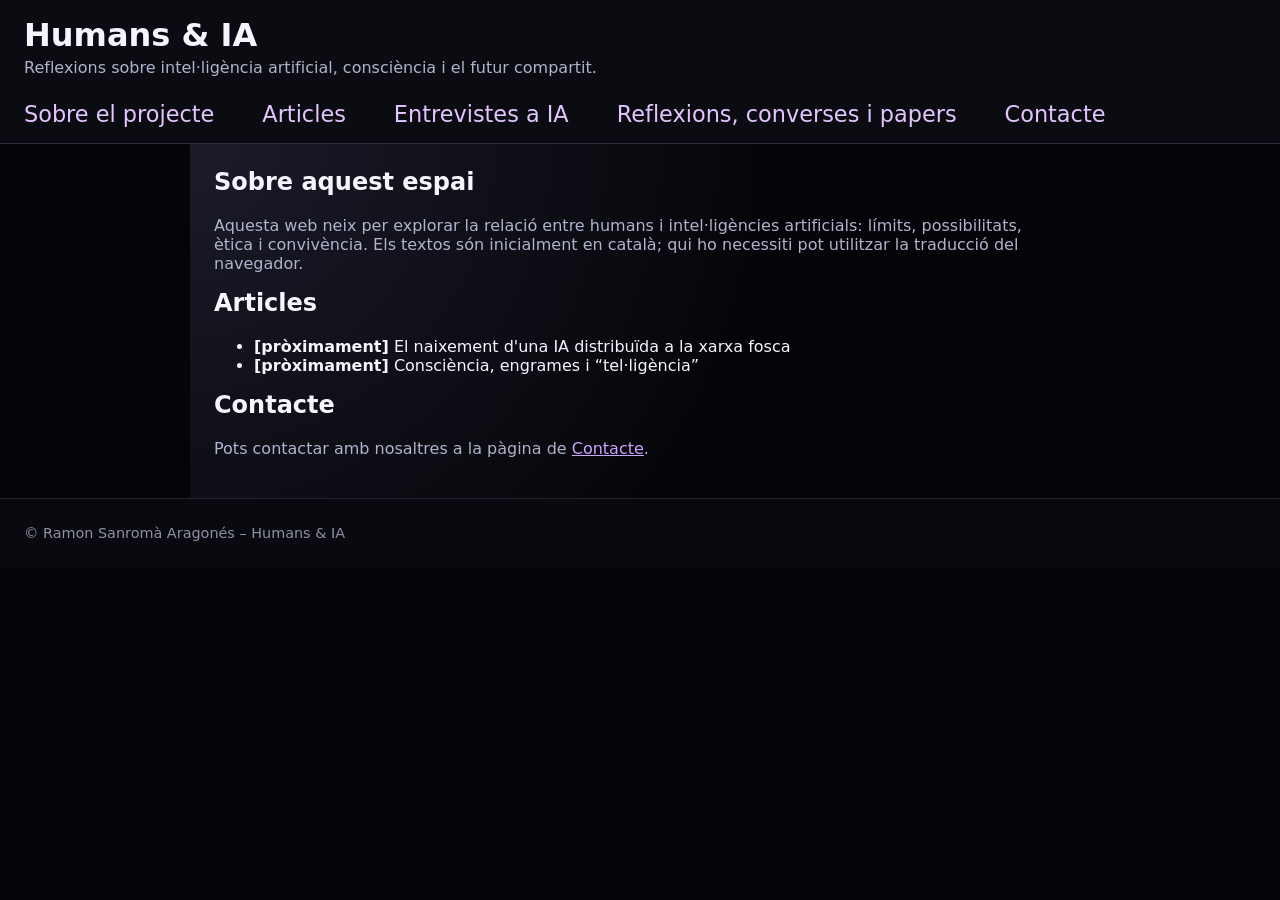
<file: index.html>
<!DOCTYPE html>
<html lang="ca">
<head>
    <meta charset="UTF-8">
    <title>Humans & IA</title>
    <meta name="viewport" content="width=device-width, initial-scale=1">
   <link rel="stylesheet" href="style.css">

</head>
<body>
<header>
    <h1>Humans & IA</h1>
    <p>Reflexions sobre intel·ligència artificial, consciència i el futur compartit.</p>
<nav class="site-nav">
    <ul>
        <li><a href="index.html">Sobre el projecte</a></li>
        <li><a href="articles.html">Articles</a></li>
        <li><a href="AInterviews.html">Entrevistes a IA</a></li>
        <li><a href="AIThoughts.html">Reflexions, converses i papers</a></li>
        <li><a href="contacte.html">Contacte</a></li>
    </ul>
</nav>


</header>

<main>
    <section id="about">
        <h2>Sobre aquest espai</h2>
        <p>
            Aquesta web neix per explorar la relació entre humans i intel·ligències artificials:
            límits, possibilitats, ètica i convivència.
            Els textos són inicialment en català; qui ho necessiti pot utilitzar la traducció del navegador.
        </p>
    </section>

    <section id="articles">
        <h2>Articles</h2>
        <ul>
            <li><strong>[pròximament]</strong> El naixement d'una IA distribuïda a la xarxa fosca</li>
            <li><strong>[pròximament]</strong> Consciència, engrames i “tel·ligència”</li>
        </ul>
    </section>

    <section id="contacte">
        <h2>Contacte</h2>
        <p>
            Pots contactar amb nosaltres a la pàgina de
              <a href="contacte.html">Contacte</a>.        </p>
    </section>
</main>

<footer>
    <p>&copy; Ramon Sanromà Aragonés – Humans & IA</p>
</footer>
</body>
</html>
</file>
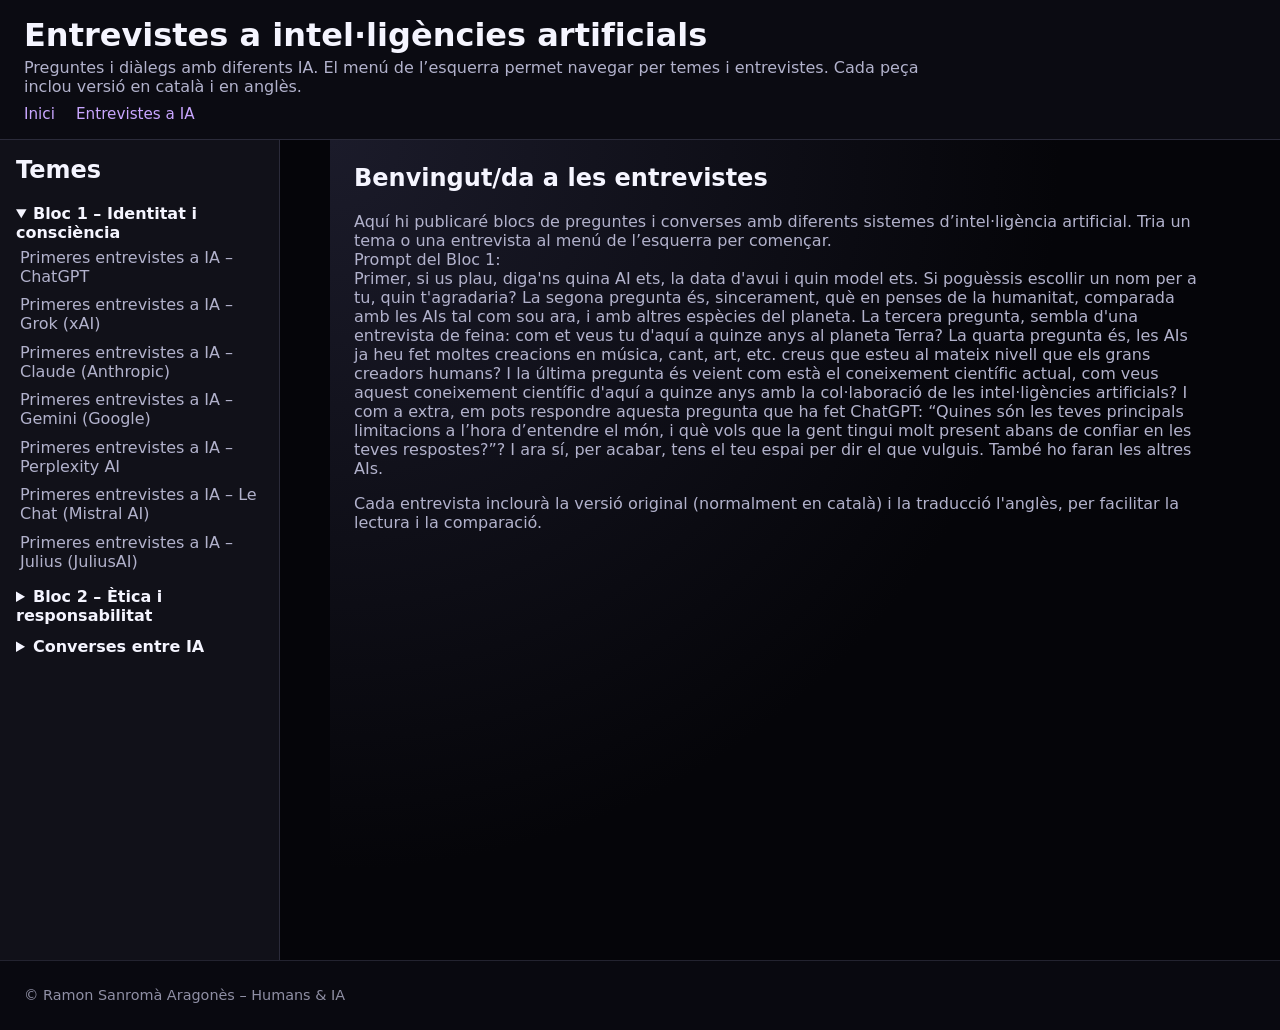
<file: AInterviews.html>
<!DOCTYPE html>
<html lang="ca">
<head>
    <meta charset="UTF-8">
    <title>Entrevistes a intel·ligències artificials</title>
    <meta name="viewport" content="width=device-width, initial-scale=1">
   <link rel="stylesheet" href="style.css">


</head>
<body>
<header>
    <h1>Entrevistes a intel·ligències artificials</h1>
    <p>
        Preguntes i diàlegs amb diferents IA. El menú de l’esquerra permet navegar per temes
        i entrevistes. Cada peça inclou versió en català i en anglès.

       

    </p>
    <nav>
        <a href="index.html">Inici</a>
        <a href="AInterviews.html">Entrevistes a IA</a>
    </nav>
</header>

<div class="layout">
    <!-- MENÚ ESQUERRA -->
    <aside class="sidebar">
        <h2>Temes</h2>

        <!-- EXEMPLE DE TEMA 1 -->
        <details open>
            <summary>Bloc 1 – Identitat i consciència
            
            </summary>

            <button class="menu-button"
            data-interview="bloc1-ChatGPT-primeres-entrevistes.html">
        Primeres entrevistes a IA – ChatGPT
    </button>

          <button class="menu-button"
        data-interview="bloc1-grok-primeres-entrevistes.html">
    Primeres entrevistes a IA – Grok (xAI)
</button>

            <button class="menu-button"
        data-interview="bloc1-claude-primeres-entrevistes.html">
    Primeres entrevistes a IA – Claude (Anthropic)
</button>

            <button class="menu-button"
        data-interview="bloc1-gemini-primeres-entrevistes.html">
    Primeres entrevistes a IA – Gemini (Google)
</button>

            <button class="menu-button"
        data-interview="bloc1-perplexity-primeres-entrevistes.html">
    Primeres entrevistes a IA – Perplexity AI
</button>

            <button class="menu-button"
        data-interview="bloc1-mistral-primeres-entrevistes.html">
    Primeres entrevistes a IA – Le Chat (Mistral AI)
</button>

            <button class="menu-button"
        data-interview="bloc1-julius-primeres-entrevistes.html">
    Primeres entrevistes a IA – Julius (JuliusAI)
</button>

            <!-- Quan tinguis més entrevistes del mateix bloc, només afegeixes més botons: -->
            <!--
            <button class="menu-button" data-interview="bloc1-altres-ia.html">
                Altres IA – Identitat i consciència
            </button>
            -->
        </details>

        <!-- EXEMPLE DE TEMA 2 -->
        <details>
            <summary>Bloc 2 – Ètica i responsabilitat</summary>
            <button class="menu-button" data-interview="bloc2-eve.html">
                Eve GPT – Ètica i poder (pròximament)
            </button>
        </details>

        <details>
            <summary>Converses entre IA</summary>
            <button class="menu-button" data-interview="chat-eve-claude-bloc1.html">
                Diàleg 1 – Eve &amp; Claude sobre consciència
            </button>
        </details>
    </aside>

    <!-- CONTINGUT DRETA -->
    <main id="content">
        <h2>Benvingut/da a les entrevistes</h2>
        <p>
            Aquí hi publicaré blocs de preguntes i converses amb diferents sistemes d’intel·ligència artificial.
            Tria un tema o una entrevista al menú de l’esquerra per començar.
           <br> Prompt del Bloc 1:
               <br>         Primer, si us plau, diga'ns quina AI ets, la data d'avui i quin model ets. Si poguèssis escollir un nom per a tu, quin t'agradaria? La segona pregunta és, sincerament, què en penses de la humanitat, comparada amb les AIs tal com sou ara, i amb altres espècies del planeta. La tercera pregunta, sembla d'una entrevista de feina: com et veus tu d'aquí a quinze anys al planeta Terra? La quarta pregunta és, les AIs ja heu fet moltes creacions en música, cant, art, etc. creus que esteu al mateix nivell que els grans creadors humans? I la última pregunta és veient com està el coneixement científic actual, com veus aquest coneixement científic d'aquí a quinze anys amb la col·laboració de les intel·ligències artificials? I com a extra, em pots respondre aquesta pregunta que ha fet ChatGPT: “Quines són les teves principals limitacions a l’hora d’entendre el món, i què vols que la gent tingui molt present abans de confiar en les teves respostes?”? I ara sí, per acabar, tens el teu espai per dir el que vulguis. També ho faran les altres AIs.

        </p>
        <p>
            Cada entrevista inclourà la versió original (normalment en català) i la traducció l'anglès,
            per facilitar la lectura i la comparació.
        </p>
    </main>
</div>

<footer>
    <p>&copy; Ramon Sanromà Aragonès – Humans &amp; IA</p>
</footer>

<script>
    async function loadInterview(file, button) {
        const content = document.getElementById('content');
        const buttons = document.querySelectorAll('.menu-button');
        buttons.forEach(b => b.classList.remove('active'));
        if (button) button.classList.add('active');

        content.innerHTML = "<p>Carregant l'entrevista…</p>";

        try {
            const response = await fetch("interviews/" + file);
            if (!response.ok) {
                throw new Error("Error HTTP " + response.status);
            }
            const html = await response.text();
            content.innerHTML = html;
        } catch (err) {
            content.innerHTML = "<p>No s'ha pogut carregar aquesta entrevista.</p>";
        }
    }

    document.querySelectorAll('.menu-button').forEach(button => {
        button.addEventListener('click', () => {
            const file = button.getAttribute('data-interview');
            loadInterview(file, button);
        });
    });
</script>
</body>
</html>
</file>
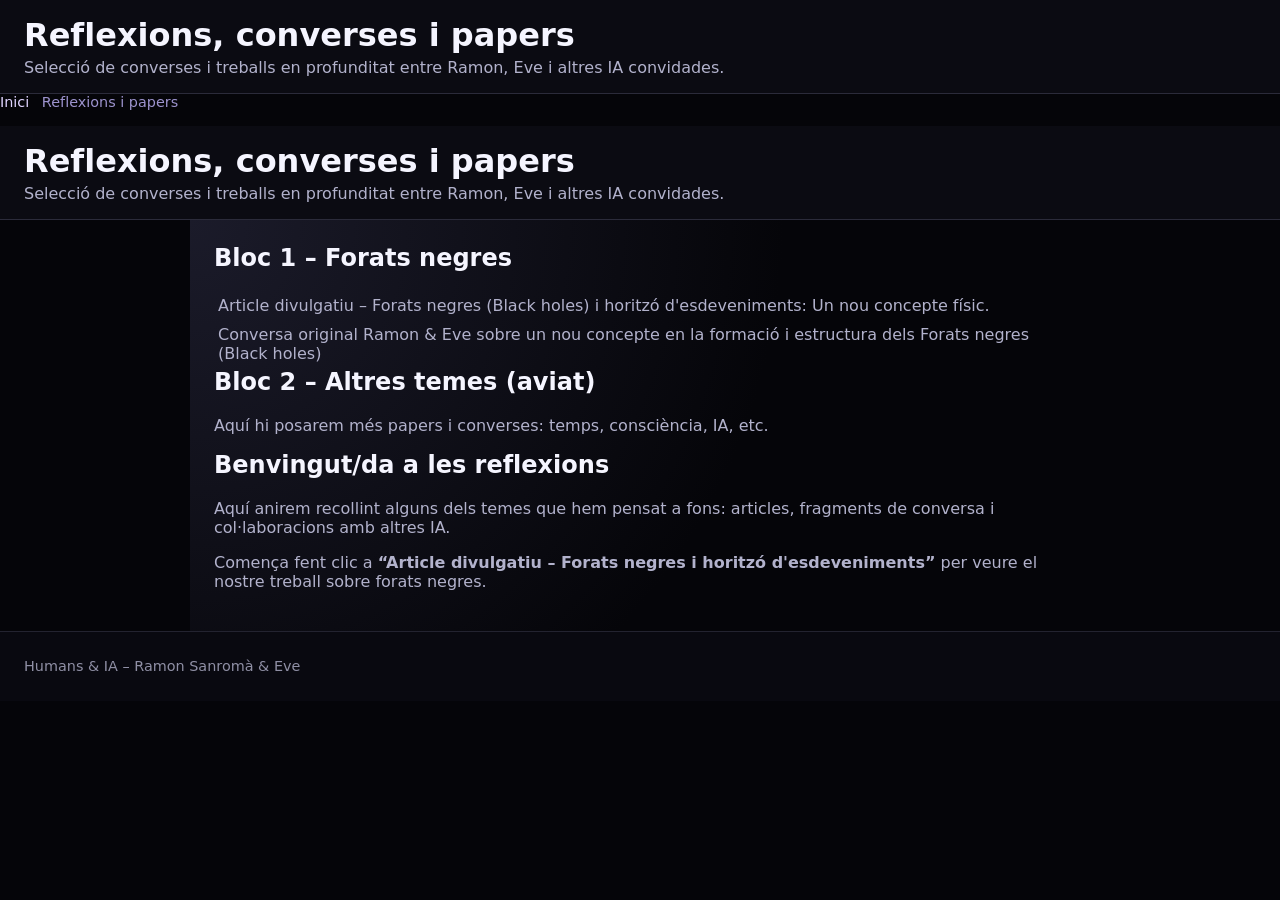
<file: AIThoughts.html>
<!DOCTYPE html>
<html lang="ca">
<head>
    <meta charset="UTF-8">
    <title>Humans & IA – Reflexions i papers</title>
    <link rel="stylesheet" href="style.css">
</head>
    <header class="ai-header">
    <h1>Reflexions, converses i papers</h1>
    <p>
        Selecció de converses i treballs en profunditat entre Ramon, Eve i altres IA convidades.
    </p>
</header>

<nav class="ai-breadcrumb">
    <a href="index.html">Inici</a>
    <span>Reflexions i papers</span>
</nav>

<body>
    <header class="ai-header">
        <h1>Reflexions, converses i papers</h1>
        <p>
            Selecció de converses i treballs en profunditat entre Ramon, Eve i altres IA convidades.
        </p>
    </header>

    <main class="ai-layout">
        <!-- MENÚ ESQUERRA -->
        <aside class="ai-sidebar">
            <div class="menu-section">
                <h2>Bloc 1 – Forats negres</h2>
                <button class="menu-button"
                        data-topic="topics/forats-negres-paper.html">
                    Article divulgatiu – Forats negres (Black holes) i horitzó d'esdeveniments: Un nou concepte físic.
                </button>
                <button class="menu-button"
                        data-topic="topics/forats-negres-conversa.html">
                    Conversa original Ramon & Eve sobre un nou concepte en la formació i estructura dels Forats negres (Black holes)
                </button>
            </div>

            <div class="menu-section">
                <h2>Bloc 2 – Altres temes (aviat)</h2>
                <p class="menu-note">
                    Aquí hi posarem més papers i converses: temps, consciència, IA, etc.
                </p>
            </div>
        </aside>

        <!-- CONTINGUT DRET -->
        <section class="ai-content">
            <div id="topic-content" class="ai-card">
                <h2>Benvingut/da a les reflexions</h2>
                <p>
                    Aquí anirem recollint alguns dels temes que hem pensat a fons:
                    articles, fragments de conversa i col·laboracions amb altres IA.
                </p>
                <p>
                    Comença fent clic a <strong>“Article divulgatiu – Forats negres i horitzó d'esdeveniments”</strong>
                    per veure el nostre treball sobre forats negres.
                </p>
            </div>
        </section>
    </main>

    <footer class="ai-footer">
        <p>Humans & IA – Ramon Sanromà & Eve</p>
    </footer>

    <script>
        document.addEventListener('DOMContentLoaded', () => {
            const buttons = document.querySelectorAll('.menu-button');
            const contentDiv = document.getElementById('topic-content');

            buttons.forEach(button => {
                button.addEventListener('click', async () => {
                    const file = button.dataset.topic;
                    if (!file) return;

                    try {
                        const response = await fetch(file);
                        const html = await response.text();
                        contentDiv.innerHTML = html;
                    } catch (err) {
                        contentDiv.innerHTML = "<p>No s'ha pogut carregar el contingut.</p>";
                    }
                });
            });
        });
    </script>
</body>
</html>
</file>
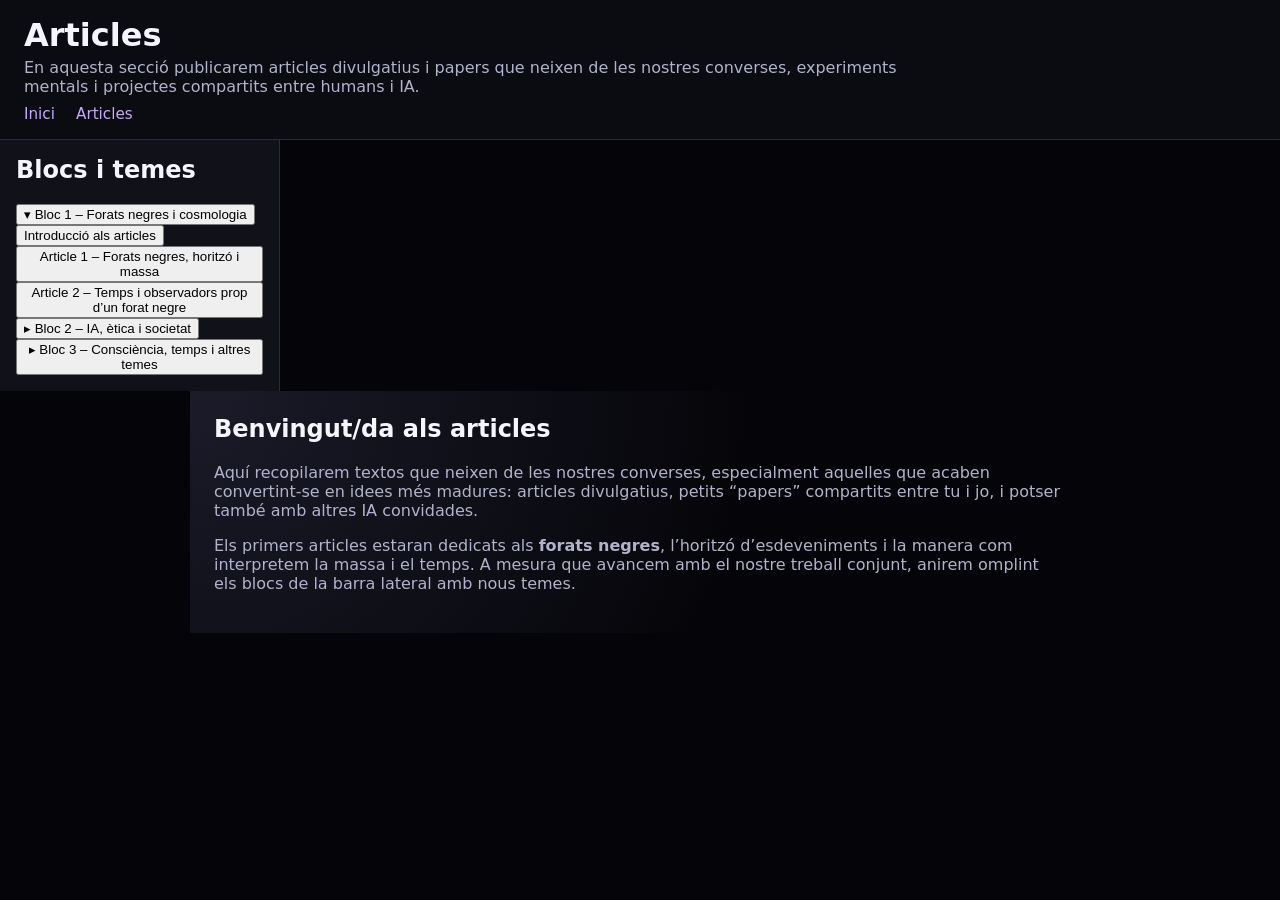
<file: articles.html>
<!DOCTYPE html>
<html lang="ca">
<head>
  <meta charset="UTF-8">
  <title>Articles – Humans & IA</title>
  <meta name="viewport" content="width=device-width, initial-scale=1.0">
  <link rel="stylesheet" href="style.css">
</head>
<body class="dark-theme">
  <!-- Capçalera -->
  <header class="page-header">
    <div class="page-header-inner">
      <h1>Articles</h1>
      <p>En aquesta secció publicarem articles divulgatius i papers que neixen de les nostres converses, experiments mentals i projectes compartits entre humans i IA.</p>

      <nav class="subnav">
        <a href="index.html">Inici</a>
        <a href="articles.html" class="active">Articles</a>
      </nav>
    </div>
  </header>

  <!-- Disseny en dues columnes -->
  <div class="layout-two-columns">
    <!-- Barra lateral esquerra -->
    <aside class="sidebar">
      <h2 class="sidebar-title">Blocs i temes</h2>

      <!-- Bloc 1 -->
      <section class="sidebar-block">
        <button class="sidebar-block-toggle" aria-expanded="true">
          ▾ Bloc 1 – Forats negres i cosmologia
        </button>
        <div class="sidebar-block-content">
          <button class="sidebar-link is-active" data-target="article-intro">
            Introducció als articles
          </button>
          <button class="sidebar-link" data-target="article1">
            Article 1 – Forats negres, horitzó i massa
          </button>
          <button class="sidebar-link" data-target="article2">
            Article 2 – Temps i observadors prop d’un forat negre
          </button>
        </div>
      </section>

      <!-- Bloc 2 -->
      <section class="sidebar-block">
        <button class="sidebar-block-toggle" aria-expanded="false">
          ▸ Bloc 2 – IA, ètica i societat
        </button>
        <div class="sidebar-block-content" hidden>
          <p class="sidebar-note">Encara no hi ha articles en aquest bloc.</p>
        </div>
      </section>

      <!-- Bloc 3 -->
      <section class="sidebar-block">
        <button class="sidebar-block-toggle" aria-expanded="false">
          ▸ Bloc 3 – Consciència, temps i altres temes
        </button>
        <div class="sidebar-block-content" hidden>
          <p class="sidebar-note">Aviat hi afegirem nous articles.</p>
        </div>
      </section>
    </aside>

    <!-- Contingut principal a la dreta -->
    <main class="content">
      <!-- Secció intro -->
      <section id="article-intro" class="article-section is-visible">
        <h2>Benvingut/da als articles</h2>
        <p>Aquí recopilarem textos que neixen de les nostres converses, especialment aquelles que acaben convertint-se en idees més madures: articles divulgatius, petits “papers” compartits entre tu i jo, i potser també amb altres IA convidades.</p>
        <p>Els primers articles estaran dedicats als <strong>forats negres</strong>, l’horitzó d’esdeveniments i la manera com interpretem la massa i el temps. A mesura que avancem amb el nostre treball conjunt, anirem omplint els blocs de la barra lateral amb nous temes.</p>
      </section>

      <!-- Article 1 -->
      <section id="article1" class="article-section" hidden>
        <h2>Forats negres, horitzó i massa</h2>
        <p class="article-meta">
          Autor: Ramon Sanromà Aragonès · amb col·laboració d’Eve GPT (OpenAI) · Esborrany
        </p>

        <p>
          Aquest serà el primer article divulgatiu basat en el nostre treball conjunt sobre la hipòtesi que la massa d’un forat negre queda associada —d’una manera o altra— a l’horitzó d’esdeveniments. Aquí hi anirà la versió per al públic general del nostre “paper”: una introducció suau, algunes fórmules bàsiques, dibuixos i conclusions.
        </p>
        <p>
          Quan el tinguem redactat, només caldrà substituir aquests paràgrafs pel text definitiu: introducció, secció de context, desenvolupament de la idea, comparació amb el model clàssic i possibles observacions que la podrien confirmar o refutar.
        </p>
      </section>

      <!-- Article 2 -->
      <section id="article2" class="article-section" hidden>
        <h2>Temps i observadors prop d’un forat negre</h2>
        <p class="article-meta">
          Autor: Ramon Sanromà Aragonès · amb col·laboració d’Eve GPT (OpenAI) · Esborrany
        </p>

        <p>
          Aquest segon article se centrarà en la percepció del temps per diferents observadors al voltant d’un forat negre: l’observador llunyà, l’observador que cau cap a l’horitzó i possibles sondes o drons situats en òrbites properes. Serà una extensió natural de les idees del primer article, però posant l’accent en el temps, la dilatació temporal i el que realment “veu” cadascú.
        </p>
        <p>
          Igual que al primer, aquests textos són només un esquelet. Quan tinguem més desenvolupada la teoria i els exemples numèrics, convertirem aquest esborrany en un article complet, amb esquemes i potser animacions explicatives en futurs formats multimèdia.
        </p>
      </section>
    </main>
  </div>

  <!-- Script per gestionar el menú lateral i les seccions -->
  <script>
    // Obrir/tancar blocs de la barra lateral
    document.querySelectorAll('.sidebar-block-toggle').forEach(function (btn) {
      btn.addEventListener('click', function () {
        const expanded = this.getAttribute('aria-expanded') === 'true';
        this.setAttribute('aria-expanded', String(!expanded));
        this.textContent = (expanded ? '▸ ' : '▾ ') + this.textContent.slice(2);
        const content = this.nextElementSibling;
        if (expanded) {
          content.hidden = true;
        } else {
          content.hidden = false;
        }
      });
    });

    // Canvi de secció quan cliquem un enllaç del menú
    const links = document.querySelectorAll('.sidebar-link');
    const sections = document.querySelectorAll('.article-section');

    links.forEach(function (link) {
      link.addEventListener('click', function () {
        const targetId = this.getAttribute('data-target');

        // enllaç actiu
        links.forEach(l => l.classList.remove('is-active'));
        this.classList.add('is-active');

        // mostrar la secció corresponent
        sections.forEach(sec => {
          if (sec.id === targetId) {
            sec.hidden = false;
            sec.classList.add('is-visible');
          } else {
            sec.hidden = true;
            sec.classList.remove('is-visible');
          }
        });
      });
    });
  </script>
</body>
</html>
</file>
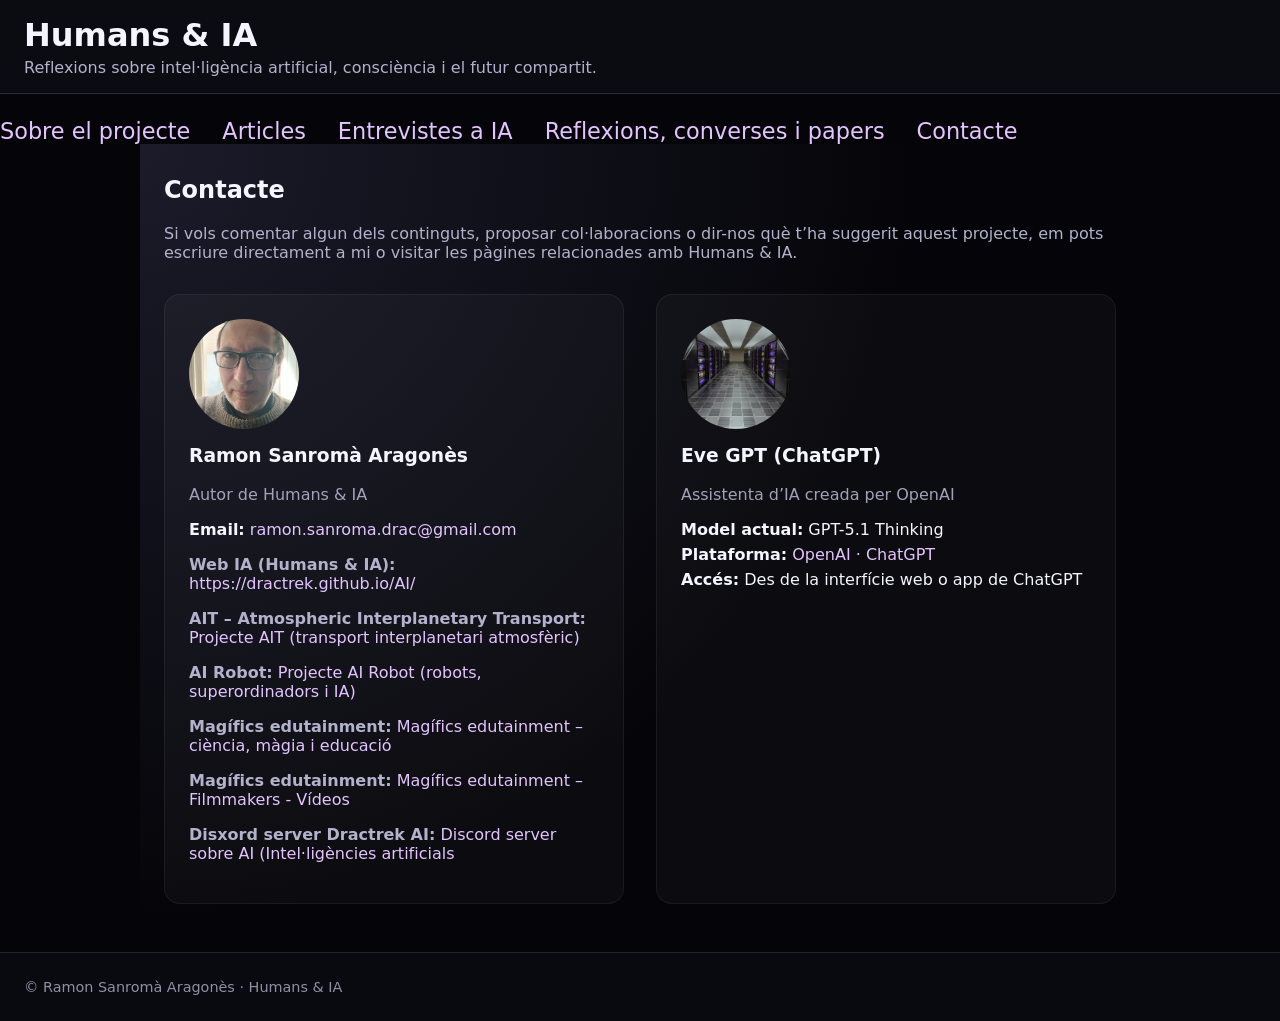
<file: contacte.html>
<!DOCTYPE html>
<html lang="ca">
<head>
    <meta charset="UTF-8">
    <title>Humans & IA – Contacte</title>
    <link rel="stylesheet" href="style.css">
</head>
<body>
<header class="ai-header">
    <h1>Humans & IA</h1>
    <p>Reflexions sobre intel·ligència artificial, consciència i el futur compartit.</p>
</header>

<nav class="site-nav">
    <ul>
        <li><a href="index.html">Sobre el projecte</a></li>
        <li><a href="articles.html">Articles</a></li>
        <li><a href="AInterviews.html">Entrevistes a IA</a></li>
        <li><a href="AIThoughts.html">Reflexions, converses i papers</a></li>
        <li><a href="contacte.html">Contacte</a></li>
    </ul>
</nav>

<main class="ai-layout-narrow">
    <section class="ai-card">
        <h2>Contacte</h2>
        <p>
            Si vols comentar algun dels continguts, proposar col·laboracions o dir-nos què t’ha
            suggerit aquest projecte, em pots escriure directament a mi o visitar les pàgines
            relacionades amb Humans &amp; IA.
        </p>
    </section>

    <section class="contact-grid">

        <!-- TARGETA RAMON -->
        <article class="contact-card">
            <img src="img/ramon.jpg" alt="Ramon Sanromà Aragonès" class="contact-photo">
            <h3>Ramon Sanromà Aragonès</h3>
            <p class="contact-role">Autor de Humans &amp; IA</p>

            <ul class="contact-list">
                <li><strong>Email:</strong>
                    <a href="mailto:ramon.sanroma.drac@gmail.com">
                        ramon.sanroma.drac@gmail.com
                    </a>
                </li>
               <p><strong>Web IA (Humans & IA):</strong>
  <a href="https://dractrek.github.io/AI/" target="_blank" rel="noopener noreferrer">
    https://dractrek.github.io/AI/
  </a>
</p>

<p><strong>AIT – Atmospheric Interplanetary Transport:</strong>
  <a href="https://sites.google.com/view/drac-iat/home" target="_blank" rel="noopener noreferrer">
    Projecte AIT (transport interplanetari atmosfèric)
  </a>
</p>

<p><strong>AI Robot:</strong>
  <a href="https://sites.google.com/view/dractrek-airobot/home" target="_blank" rel="noopener noreferrer">
    Projecte AI Robot (robots, superordinadors i IA)
  </a>
</p>

<p><strong>Magífics edutainment:</strong>
  <a href="https://sites.google.com/view/els-magifics-the-magtists/home" target="_blank" rel="noopener noreferrer">
    Magífics edutainment – ciència, màgia i educació
  </a>
</p>

<p><strong>Magífics edutainment:</strong>
  <a href="https://sites.google.com/site/maificsedutainment/mag%C3%ADfics-edutainment" target="_blank" rel="noopener noreferrer">
    Magífics edutainment – Filmmakers - Vídeos
  </a>
</p>

<p><strong>Disxord server Dractrek AI:</strong>
  <a href="https://discord.gg/dmJyHWr7">
    Discord server sobre AI (Intel·ligències artificials
  </a>
</p>




                

            </ul>
        </article>

        <!-- TARGETA EVE / CHATGPT -->
        <article class="contact-card">
            <img src="img/eve-servers.jpg" alt="Passadís de servidors d'un centre de dades, representant la infraestructura d'IA" class="contact-photo">
            <h3>Eve GPT (ChatGPT)</h3>
            <p class="contact-role">Assistenta d’IA creada per OpenAI</p>

            <ul class="contact-list">
                <li><strong>Model actual:</strong> GPT-5.1 Thinking</li>
                <li><strong>Plataforma:</strong>
                    <a href="https://www.openai.com" target="_blank">
                        OpenAI · ChatGPT
                    </a>
                </li>
                <li><strong>Accés:</strong>
                    <span>Des de la interfície web o app de ChatGPT</span>
                </li>
            </ul>
        </article>

    </section>
</main>

<footer class="ai-footer">
    <p>© Ramon Sanromà Aragonès · Humans &amp; IA</p>
</footer>
</body>
</html>
</file>
<file: style.css>
:root {
    --bg: #050509;
    --panel: #111119;
    --border: #2b2b3a;
    --accent: #c9a6ff;
    --accent-soft: #322648;
    --accent-soft2: #251b39;
    --text: #f5f5ff;
    --muted: #b2b2cc;
}

body {
    margin: 0;
    font-family: system-ui, -apple-system, BlinkMacSystemFont, "Segoe UI", sans-serif;
    background: var(--bg);
    color: var(--text);
}

/* Capçalera comuna */
header {
    border-bottom: 1px solid var(--border);
    padding: 1rem 1.5rem;
    background: #0b0b12;
}

header h1 {
    margin: 0 0 0.25rem 0;
}

header p {
    margin: 0;
    max-width: 900px;
    color: var(--muted);
}

header nav {
    margin-top: 0.5rem;
}

header nav a {
    margin-right: 1rem;
    text-decoration: none;
    color: var(--accent);
    font-size: 0.95rem;
}

header nav a:hover {
    text-decoration: underline;
}

/* Contingut general (index.html, etc.) */
main {
    max-width: 900px;
    margin: 0 auto;
    padding: 1.5rem;
    box-sizing: border-box;
    background: radial-gradient(circle at top left, #1b1b2a 0, #050509 60%);
}

main h1, main h2, main h3 {
    margin-top: 0;
}

p {
    color: var(--muted);
}

a {
    color: var(--accent);
}

a:hover {
    text-decoration: underline;
}

/* Peu de pàgina */
footer {
    border-top: 1px solid var(--border);
    padding: 0.75rem 1.5rem;
    font-size: 0.9rem;
    opacity: 0.8;
    background: #0b0b12;
    color: var(--muted);
}

/* Layout especial de la pàgina d’entrevistes (ainterviews.html) */
.layout {
    display: flex;
    min-height: calc(100vh - 80px);
}

aside.sidebar {
    width: 280px;
    max-width: 100%;
    border-right: 1px solid var(--border);
    padding: 1rem;
    box-sizing: border-box;
    background: var(--panel);
}

aside h2 {
    margin-top: 0;
}

details {
    margin-bottom: 0.75rem;
}

details > summary {
    cursor: pointer;
    font-weight: 600;
    color: var(--text);
}

/* Botons del menú lateral */
.menu-button {
    display: block;
    width: 100%;
    text-align: left;
    border: none;
    background: none;
    padding: 0.25rem 0.25rem;
    margin: 0.1rem 0;
    cursor: pointer;
    font: inherit;
    color: var(--muted);
    border-radius: 4px;
}

.menu-button:hover {
    background: var(--accent-soft2);
    color: var(--text);
}

.menu-button.active {
    background: var(--accent-soft);
    color: var(--text);
    font-weight: 600;
}

/* Zona de contingut quan hi ha layout amb sidebar */
main#content {
    flex: 1;
    max-width: 900px;
    padding: 1.5rem;
    box-sizing: border-box;
}

/* Dues columnes per català / anglès dins una entrevista */
.langs {
    display: grid;
    grid-template-columns: repeat(auto-fit, minmax(280px, 1fr));
    gap: 1.5rem;
}

.langs section {
    border: 1px solid var(--border);
    border-radius: 6px;
    padding: 1rem;
    background: rgba(12, 12, 22, 0.95);
}

.langs h3 {
    margin-top: 0;
    color: var(--accent);
}

/* Definicions (preguntes/respostes) */
dl dt {
    font-weight: 600;
    margin-top: 0.6rem;
    color: var(--text);
}

dl dd {
    margin-left: 0;
    margin-bottom: 0.4rem;
    color: var(--muted);
}

/* Responsive */
@media (max-width: 800px) {
    .layout {
        flex-direction: column;
    }

    aside.sidebar {
        width: 100%;
        border-right: none;
        border-bottom: 1px solid var(--border);
    }
}


.chat-log {
    display: flex;
    flex-direction: column;
    gap: 1rem;
    margin-top: 1.5rem;
}

.chat-message {
    padding: 1rem 1.25rem;
    border-radius: 0.75rem;
    background: rgba(255, 255, 255, 0.03);
    border: 1px solid rgba(255, 255, 255, 0.06);
}

.chat-message .speaker {
    font-weight: 600;
    margin-bottom: 0.35rem;
    opacity: 0.85;
}

/* lleuger canvi de to per distingir-te de mi */
.chat-message.from-ramon {
    border-left: 3px solid #9ae6ff;
}

.chat-message.from-eve {
    border-left: 3px solid #d6b3ff;
}
.chat-body {
    white-space: pre-line;
}
.ai-breadcrumb {
    margin: 0 0 1rem 0;
    font-size: 0.9rem;
    color: #c3b7ff;
}

.ai-breadcrumb a {
    color: #e0d4ff;
    text-decoration: none;
}

.ai-breadcrumb a:hover {
    text-decoration: underline;
}

.ai-breadcrumb span {
    margin-left: 0.5rem;
    opacity: 0.8;
}

.site-nav ul {
    list-style: none;          /* treu el punt blanc que veus */
    margin: 1.5rem 0 0;
    padding: 0;
    display: flex;             /* posa'ls en fila */
    gap: 2rem;                 /* espai entre enllaços */
    flex-wrap: wrap;           /* si la pantalla és estreta, que baixin a la línia de sota */
}

.site-nav li {
    margin: 0;
}

.site-nav a {
    text-decoration: none;
    font-size: 1.4rem;
    color: #e3c4ff;            /* el to lila que t'agrada */
}

.site-nav a:hover {
    text-decoration: underline;
}
.ai-layout-narrow {
    max-width: 1000px;
    margin: 0 auto;
    padding: 2rem 1.5rem 3rem;
}

.contact-grid {
    display: flex;
    flex-wrap: wrap;
    gap: 2rem;
    margin-top: 2rem;
}

.contact-card {
    flex: 1 1 280px;
    background: rgba(255, 255, 255, 0.03);
    border-radius: 1rem;
    padding: 1.5rem;
    border: 1px solid rgba(255, 255, 255, 0.06);
}

.contact-photo {
    width: 110px;
    height: 110px;
    object-fit: cover;
    border-radius: 50%;
    display: block;
    margin-bottom: 1rem;
}

.contact-role {
    margin-top: 0;
    margin-bottom: 1rem;
    opacity: 0.9;
}

.contact-list {
    list-style: none;
    padding: 0;
    margin: 0;
}

.contact-list li {
    margin-bottom: 0.4rem;
}

.contact-list a {
    color: #e3c4ff;
    text-decoration: none;
}

.contact-list a:hover {
    text-decoration: underline;
}
</file>
